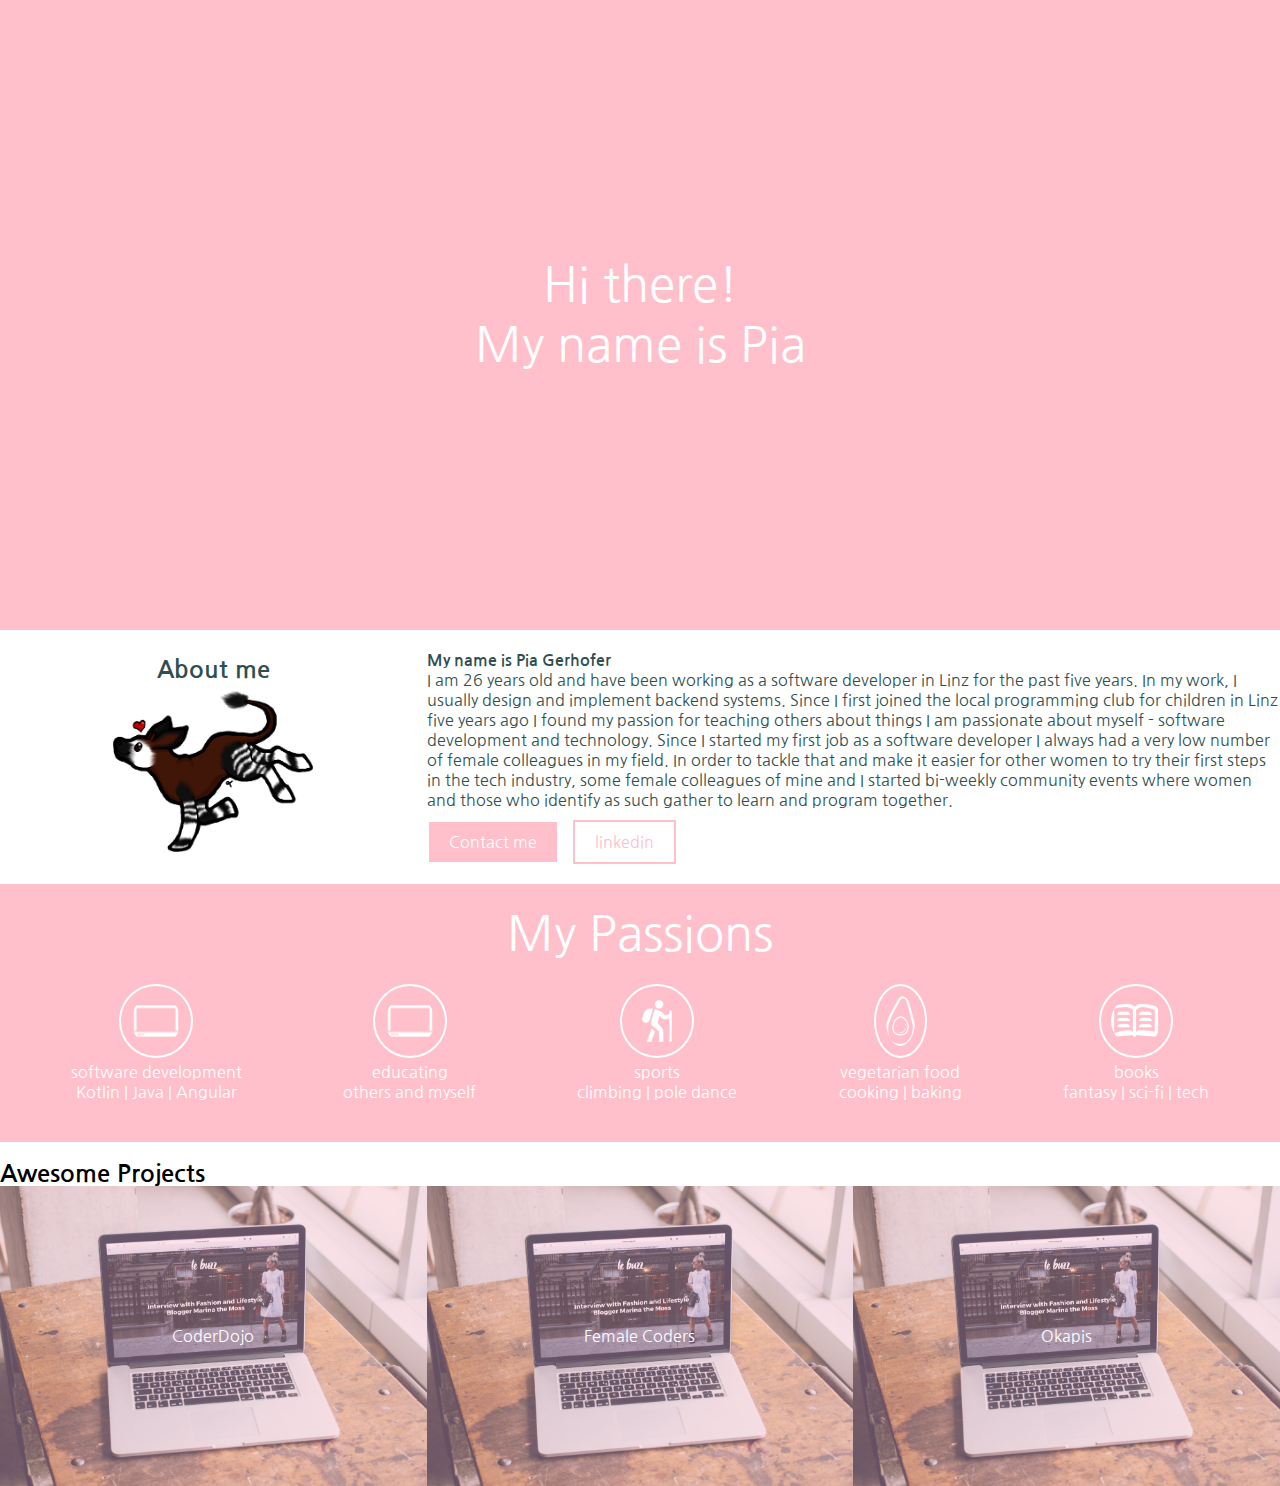
<file: index.html>
<!DOCTYPE html>
<html lang="en">
  <head>
    <meta charset="UTF-8" />
    <meta name="viewport" content="width=device-width, initial-scale=1.0" />
    <meta http-equiv="X-UA-Compatible" content="ie=edge" />
    <link rel="stylesheet" type="text/css" href="styles.css" />
    <title>Pia Gerhofer</title>
  </head>
  <body>
    <section>
      <h1>
        Hi there! <br />
        My name is Pia
      </h1>
    </section>

    <section>
      <div>
        <h2>About me</h2>
        <image src="assets/okapi-love.png" width="200px" >
      </div>

      <div>
        <h2></h2>
        <p><strong>My name is Pia Gerhofer</strong></p>
        <p>
          I am 26 years old and have been working as a software developer in
          Linz for the past five years. In my work, I usually design and
          implement backend systems. Since I first joined the local programming
          club for children in Linz five years ago I found my passion for
          teaching others about things I am passionate about myself - software
          development and technology. Since I started my first job as a software
          developer I always had a very low number of female colleagues in my
          field. In order to tackle that and make it easier for other women to
          try their first steps in the tech industry, some female colleagues of
          mine and I started bi-weekly community events where women and those
          who identify as such gather to learn and program together.
        </p>
        <a href="mailto:gerhofer.pia@gmx.at" class="button-primary"
          >Contact me</a
        >
        <a
          href="https://www.linkedin.com/in/pia-gerhofer-29395719a/"
          class="button-secondary"
          >linkedin</a
        >
      </div>
    </section>

    <section>
      <h1>My Passions</h1>
      <ul>
        <li>
          <image src="assets/computer.png" alt="Computer" height="50px">
          <p>software development</p>
          <p>Kotlin | Java | Angular</p>
        </li>
        <li>
            <image src="assets/computer.png" alt="Education" height="50px">
            <p>educating</p>
            <p>others and myself</p>
        </li>
        <li>
            <image src="assets/wandern.png" alt="Sports" height="50px">
            <p>sports</p>
            <p>climbing | pole dance</p>
        </li>
        <li>
            <image src="assets/avocado.png" alt="Environment" height="50px">

            <p>vegetarian food</p>
            <p>cooking | baking</p>
        </li>
        <li>
            <image src="assets/book.png" alt="Books" height="50px">
            <p>books</p>
            <pc>fantasy | sci-fi | tech</p>
        </li>
      </ul>
    </section>

    <section>
      <h2>Awesome Projects</h2>
      <ul>
        <li class="coderdojo">
          <p>CoderDojo</p>
        </li>
        <li class="female-coders">
          <p>Female Coders</p>
        </li>
        <li class="okapis">
          <p>Okapis</p>
        </li>
      </ul>
    </section>

  </body>
</html>
</file>
<file: styles.css>
@import url("https://fonts.googleapis.com/css2?family=Nanum+Gothic:wght@400;800&display=swap");

* {
  padding: 0;
  margin: 0;
  font-family: "Nanum Gothic", sans-serif;
}

section:first-of-type {
  height: 70vh;
  background-color: pink;
  color: white;
  display: flex;
  justify-content: center;
  align-items: center;
  text-align: center;
}

section:nth-of-type(2) {
  margin-top: 20px;
  display: flex;
  min-height: 150px;
  color: darkslategray;
  justify-content: center;
  align-items: center;
}

section:nth-of-type(2) div:first-child {
  flex: 1;
  text-align: center;
}

section:nth-of-type(2) div:last-child {
  flex: 2;
}

h1 {
  font-weight: 500;
  font-size: xxx-large;
}

.button-primary,
.button-secondary {
  text-decoration: none;
  padding: 10px 20px;
  margin-top: 10px;
  display: inline-block;
}

.button-secondary:hover,
.button-primary {
  background-color: pink;
  margin-right: 10px;
  color: white;
  border: solid 2px white;
}

.button-primary:hover,
.button-secondary {
  background-color: white;
  border: solid 2px pink;
  color: pink;
}

section:nth-of-type(3) {
  padding: 20px;
  margin-top: 20px;
  background-color: pink;
  color: white;
  text-align: center;
}

section:nth-of-type(3) ul {
  margin-top: 20px;
  display: flex;
  justify-content: space-around;
  flex-wrap: wrap;
}

section:nth-of-type(3) ul li {
  margin-bottom: 20px;
  margin-left: 10px;
  margin-right: 10px;
  list-style: none;
}

section:nth-of-type(3) ul li img {
  border: solid 2px white;
  padding: 10px;
  border-radius: 50%;
}

section:nth-of-type(4) {
  margin-top: 20px;
}

section:nth-of-type(4) p {
  background-color: rgba(255, 193, 203, 0.4);
  color: white;
  text-align: center;
  height: 100%;
  width: 100%;
  display: flex;
  justify-content: center;
  align-items: center;
}

section:nth-of-type(4) ul {
  display: flex;
  flex-wrap: wrap;
}

section:nth-of-type(4) ul li {
  height: 300px;
  width: calc(100% / 3);
  list-style: none;
}

.coderdojo {
  background: url(assets/project4.jpg) no-repeat center;
  background-size: cover;
}

.okapis {
  background: url(assets/project4.jpg) no-repeat center;
  background-size: cover;
}

.female-coders {
  background: url(assets/project4.jpg) no-repeat center;
  background-size: cover;
}
</file>
